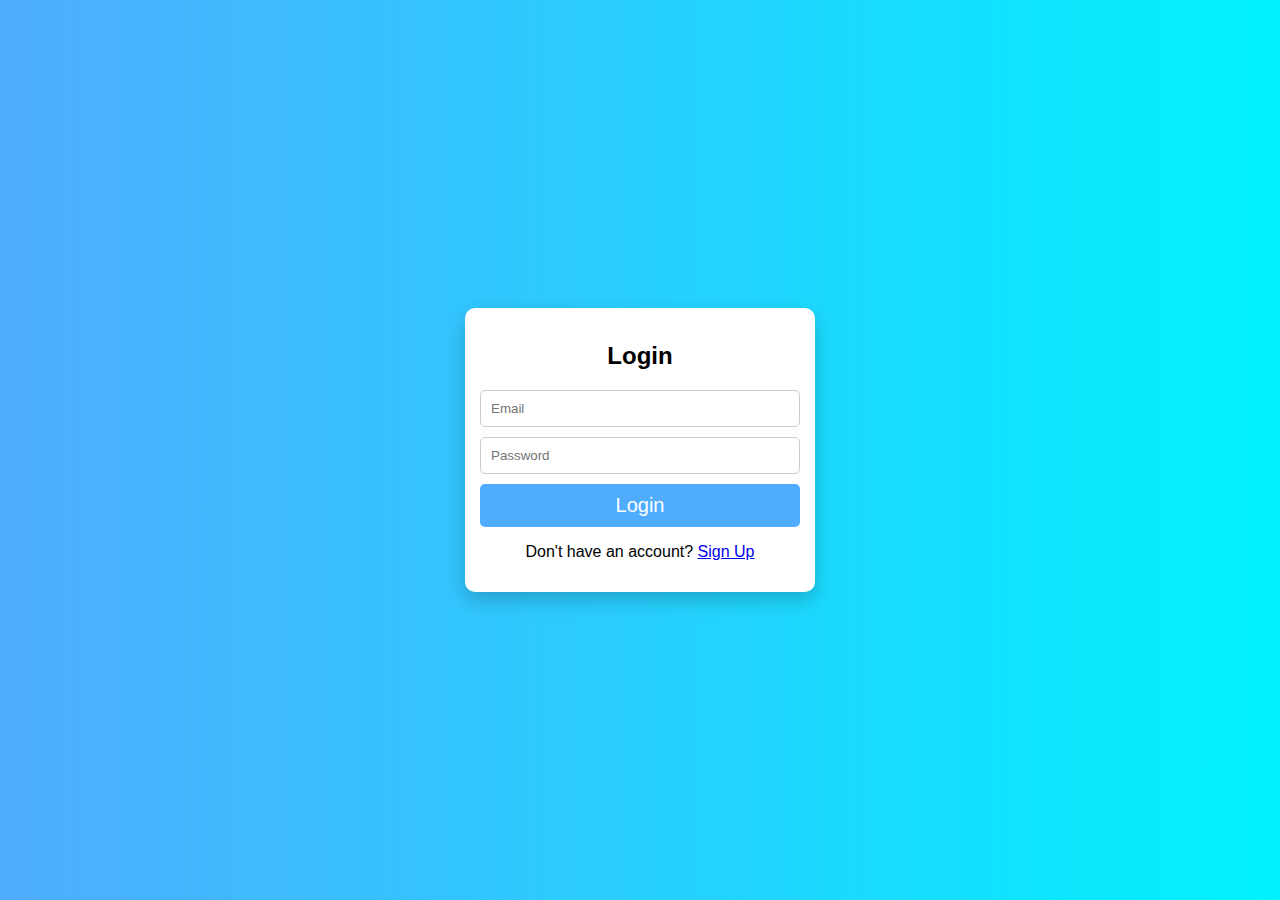
<file: index.html>
<html>
<head>
  <title>Login Page</title>
  <link rel="stylesheet" href="style.css" />
</head>
<body>
  <div class="form-container">
    <h2>Login</h2>
    <form id="loginForm">
      <input type="email" id="loginEmail" placeholder="Email" required />
      <input type="password" id="loginPassword" placeholder="Password" required />
      <button type="submit">Login</button>
      <p class="switch-link">Don't have an account? <a href="signup.html">Sign Up</a></p>
    </form>
  </div>
</body>
</html>
</file>
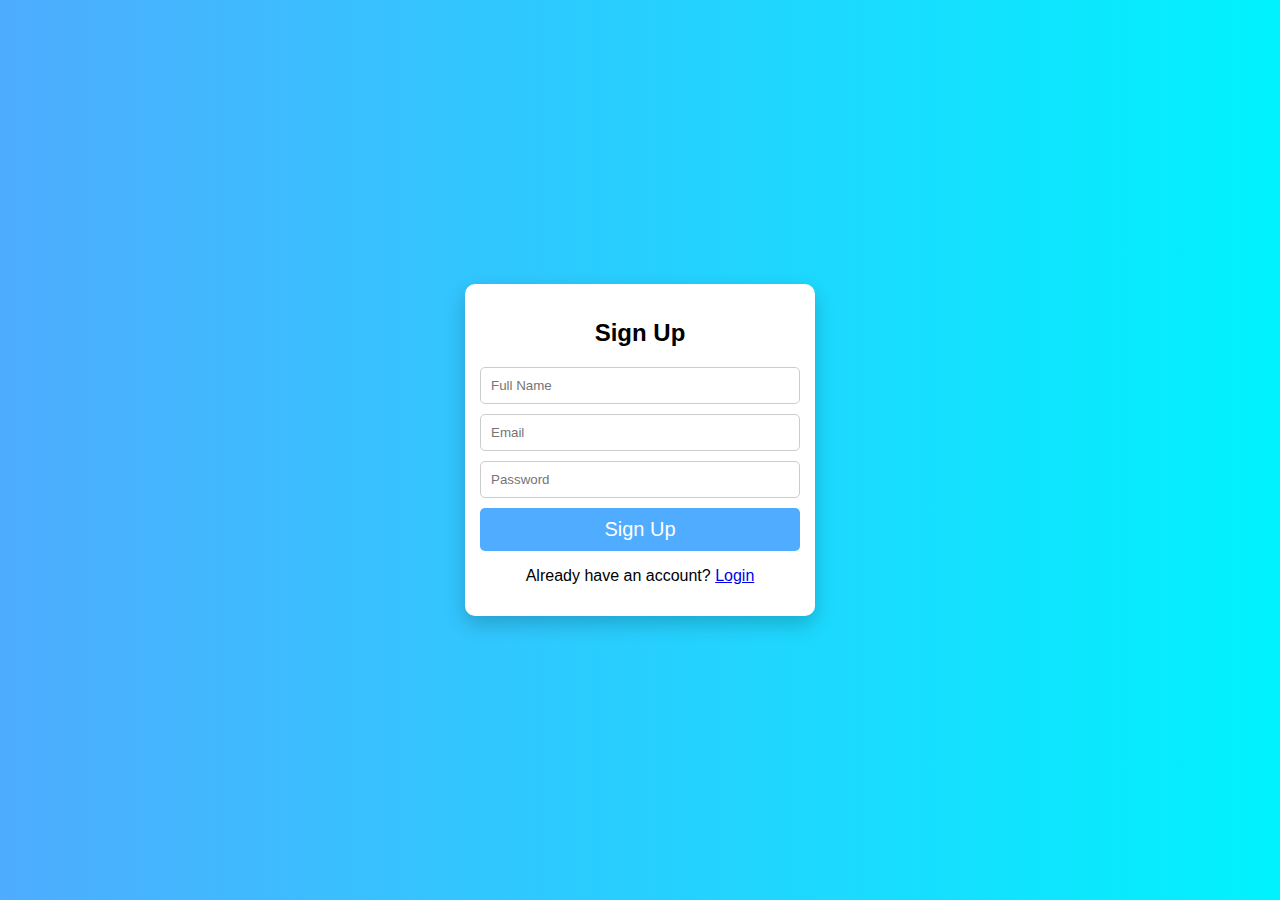
<file: signup.html>
<html>
<head>
  <title>Sign Up</title>
  <link rel="stylesheet" href="style.css" />
</head>
<body>
  <div class="form-container">
    <h2>Sign Up</h2>
    <form id="signupForm">
      <input type="text" id="signupName" placeholder="Full Name" required />
      <input type="email" id="signupEmail" placeholder="Email" required />
      <input type="password" id="signupPassword" placeholder="Password" required />
      <button type="submit">Sign Up</button>
      <p class="switch-link">Already have an account? <a href="index.html">Login</a></p>
    </form>
  </div>
</body>
</html>
</file>
<file: style.css>
* {
    box-sizing: border-box;
    font-family: Arial, sans-serif;
  }
  
  body {
    background: linear-gradient(to right, #4facfe, #00f2fe);
    display: flex;
    justify-content: center;
    align-items: center;
    height: 100vh;
    margin: 0;
  }
  
  .form-container {
    background: #fff;
    padding: 15px;
    border-radius: 10px;
    box-shadow: 0 8px 20px rgba(0, 0, 0, 0.2);
    width: 100%;
    max-width: 350px;
  }
  
  h2 {
    text-align: center;
    margin-bottom: 20px;
  }
  
  input {
    width: 100%;
    padding: 10px;
    margin-bottom: 10px;
    border: 1px solid #ccc;
    border-radius: 5px;
  }
  
  button {
    width: 100%;
    padding: 10px;
    background-color: #4facfe;
    color: white;
    border: none;
    border-radius: 5px;
    font-size: 20px;
    cursor: pointer;
  }
  
  button:hover {
    background-color: #a300fb;
  }
  
  .switch-link {
    text-align: center;
  }
</file>
